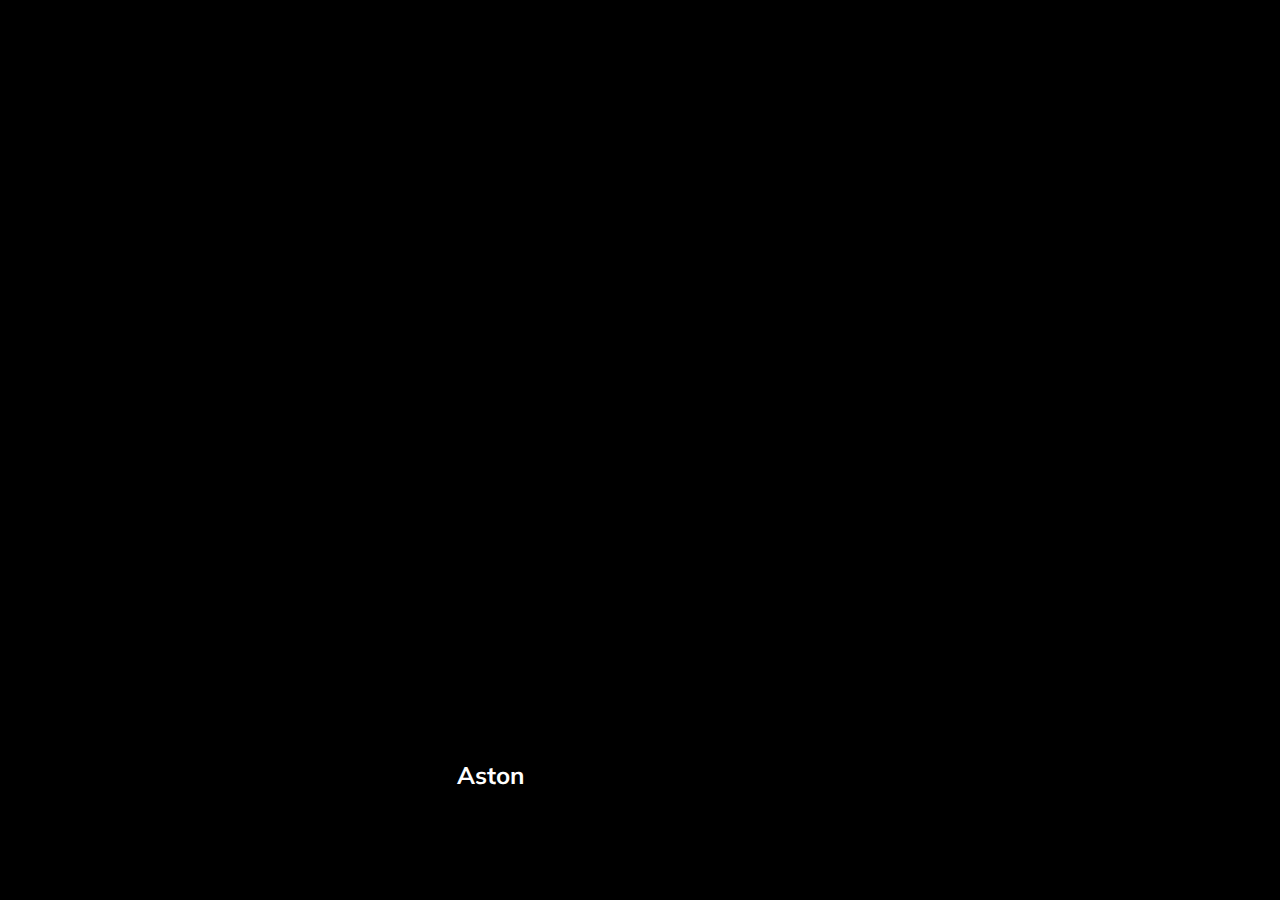
<file: 01-cards/index.html>
<!DOCTYPE html>
<html lang="en">
  <head>
    <meta charset="UTF-8" />
    <meta name="viewport" content="width=device-width, initial-scale=1.0" />
    <link rel="stylesheet" href="styles.css" />
    <title>Карточки | Проект 1</title>
  </head>
  <body>
    <div class="container">
      <div
        class="slide"
        style="
          background-image: url('https://images.unsplash.com/photo-1583121274602-3e2820c69888?ixid=MnwxMjA3fDB8MHxwaG90by1wYWdlfHx8fGVufDB8fHx8&ixlib=rb-1.2.1&auto=format&fit=crop&w=1650&q=80');
        "
      >
        <h3>Ferrari</h3>
      </div>
      <div
        class="slide"
        style="
          background-image: url('https://images.unsplash.com/photo-1573950940509-d924ee3fd345?ixlib=rb-1.2.1&ixid=MnwxMjA3fDB8MHxwaG90by1wYWdlfHx8fGVufDB8fHx8&auto=format&fit=crop&w=1696&q=80');
        "
      >
        <h3>Lamborghini</h3>
      </div>
      <div
        class="slide"
        style="
          background-image: url('https://images.unsplash.com/photo-1492144534655-ae79c964c9d7?ixlib=rb-1.2.1&ixid=MnwxMjA3fDB8MHxwaG90by1wYWdlfHx8fGVufDB8fHx8&auto=format&fit=crop&w=1694&q=80');
        "
      >
        <h3>Camaro</h3>
      </div>
      <div
        class="slide active"
        style="
          background-image: url('https://images.unsplash.com/photo-1535732820275-9ffd998cac22?ixlib=rb-1.2.1&ixid=MnwxMjA3fDB8MHxwaG90by1wYWdlfHx8fGVufDB8fHx8&auto=format&fit=crop&w=1650&q=80');
        "
      >
        <h3>Aston</h3>
      </div>
      <div
        class="slide"
        style="
          background-image: url('https://images.unsplash.com/photo-1554744512-d6c603f27c54?ixid=MnwxMjA3fDB8MHxwaG90by1wYWdlfHx8fGVufDB8fHx8&ixlib=rb-1.2.1&auto=format&fit=crop&w=1650&q=80');
        "
      >
        <h3>Tesla</h3>
      </div>
    </div>
    <script src="app.js"></script>
  </body>
</html>
</file>
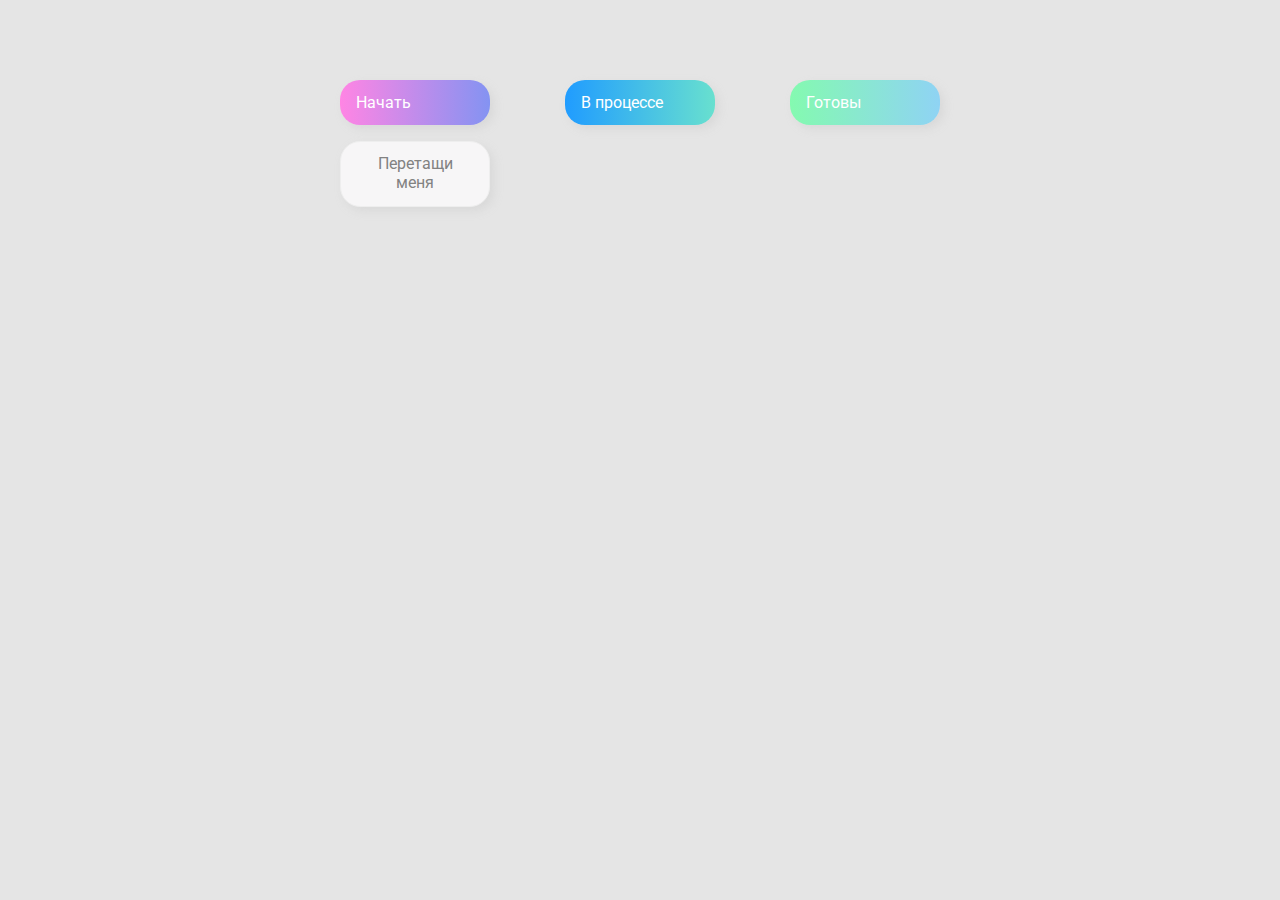
<file: 02-drag-n-drop-HW/index.html>
<!DOCTYPE html>
<html lang="en">
  <head>
    <meta charset="UTF-8" />
    <meta name="viewport" content="width=device-width, initial-scale=1.0" />
    <link rel="stylesheet" href="styles.css" />
    <title>Drag & Drop | Проект 2</title>
  </head>
  <body>
    <div>
      <div class="row">
        <div class="col-header start">Начать</div>
        <div class="col-header progress">В процессе</div>
        <div class="col-header done">Готовы</div>
      </div>

      <div class="row">
        <div class="placeholder">
          <div class="item" draggable="true">Перетащи меня</div>
        </div>
        <div class="placeholder"></div>
        <div class="placeholder"></div>
      </div>
    </div>
    <script src="app.js"></script>
  </body>
</html>
</file>
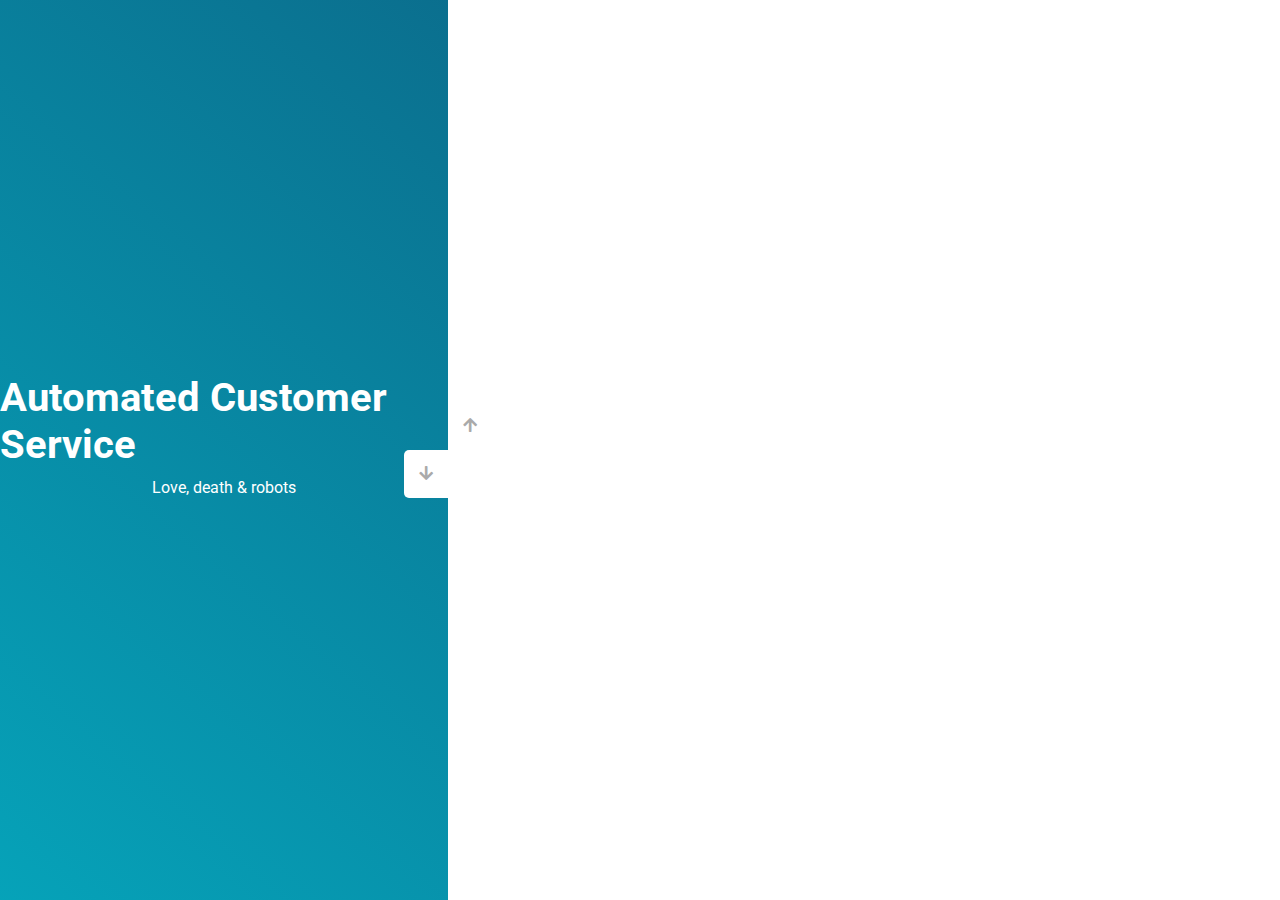
<file: 03-slider-HW/index.html>
<!DOCTYPE html>
<html lang="en">
  <head>
    <meta charset="UTF-8" />
    <meta name="viewport" content="width=device-width, initial-scale=1.0" />
    <link
      rel="stylesheet"
      href="https://cdnjs.cloudflare.com/ajax/libs/font-awesome/5.15.1/css/all.min.css"
    />
    <link rel="stylesheet" href="style.css" />
    <title>Слайдер | Проект 3</title>
  </head>
  <body>
    <div class="container">
      <div class="sidebar">
        <div
          style="
            background: linear-gradient(229.99deg, #eb4ca3 -26%, #8b6201 145%);
          "
        >
          <h1>Snow in the desert</h1>
          <p>Love, death & robots</p>
        </div>
        <div
          style="
            background: linear-gradient(215.32deg, #cebf8e -1%, #9e0706 124%);
          "
        >
          <h1>Life Hutch</h1>
          <p>Love, death & robots</p>
        </div>
        <div
          style="
            background: linear-gradient(221.87deg, #cecfc5 1%, #b6cf26 128%);
          "
        >
          <h1>Zima Blue</h1>
          <p>Love, death & robots</p>
        </div>
        <div
          style="
            background: linear-gradient(220.16deg, #0b6b8b -8%, #04b6c9 138%);
          "
        >
          <h1>Automated Customer Service</h1>
          <p>Love, death & robots</p>
        </div>
      </div>
      <div class="main-slide">
        <div
          style="
            background-image: url('https://images.unsplash.com/photo-1656425300960-236c7a6dccd8?ixlib=rb-1.2.1&ixid=MnwxMjA3fDB8MHxwaG90by1wYWdlfHx8fGVufDB8fHx8&auto=format&fit=crop&w=1935&q=80');
          "
        ></div>
        <div
          style="
            background-image: url('https://images.unsplash.com/photo-1532775946639-ebb276eb9a1c?ixlib=rb-1.2.1&ixid=MnwxMjA3fDB8MHxwaG90by1wYWdlfHx8fGVufDB8fHx8&auto=format&fit=crop&w=2070&q=80');
          "
        ></div>
        <div
          style="
            background-image: url('https://images.unsplash.com/photo-1657623338311-f546d1dd6444?ixlib=rb-1.2.1&ixid=MnwxMjA3fDB8MHxwaG90by1wYWdlfHx8fGVufDB8fHx8&auto=format&fit=crop&w=1974&q=80');
          "
        ></div>
        <div
          style="
            background-image: url('https://images.unsplash.com/photo-1656366631858-6d5ba6f5a58c?ixlib=rb-1.2.1&ixid=MnwxMjA3fDB8MHxwaG90by1wYWdlfHx8fGVufDB8fHx8&auto=format&fit=crop&w=1974&q=80');
          "
        ></div>
      </div>
      <div class="controls">
        <button class="down-button">
          <i class="fas fa-arrow-down"></i>
        </button>
        <button class="up-button">
          <i class="fas fa-arrow-up"></i>
        </button>
      </div>
    </div>
    <script src="app.js"></script>
  </body>
</html>
</file>
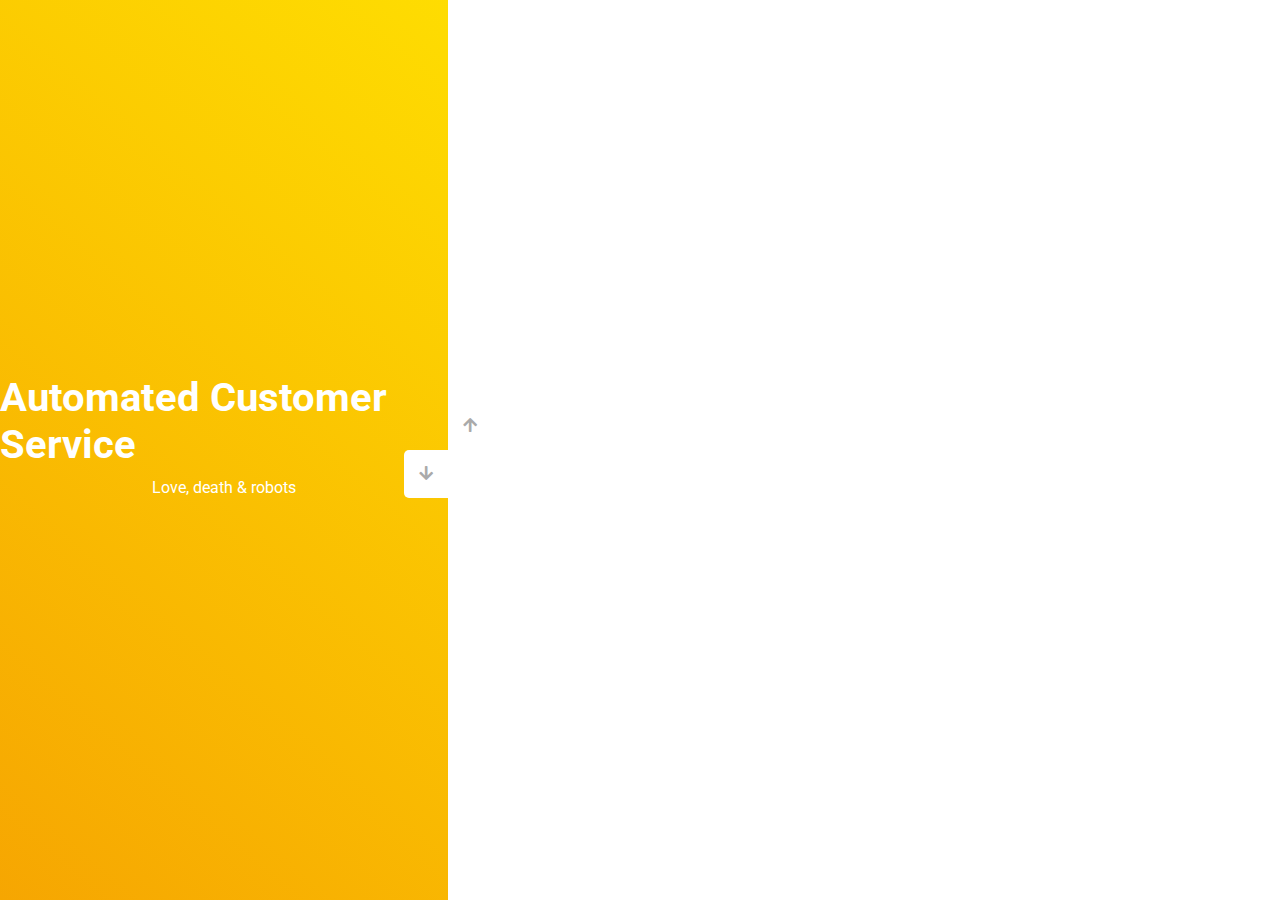
<file: 03-slider/index.html>
<!DOCTYPE html>
<html lang="en">
  <head>
    <meta charset="UTF-8" />
    <meta name="viewport" content="width=device-width, initial-scale=1.0" />
    <link
      rel="stylesheet"
      href="https://cdnjs.cloudflare.com/ajax/libs/font-awesome/5.15.1/css/all.min.css"
    />
    <link rel="stylesheet" href="style.css" />
    <title>Слайдер | Проект 3</title>
  </head>
  <body>
    <div class="container">
      <div class="sidebar">
        <div
          style="
            background: linear-gradient(229.99deg, #11dee9 -26%, #017e8b 145%);
          "
        >
          <h1>Snow in the desert</h1>
          <p>Love, death & robots</p>
        </div>
        <div
          style="
            background: linear-gradient(215.32deg, #f90306 -1%, #9e0706 124%);
          "
        >
          <h1>Life Hutch</h1>
          <p>Love, death & robots</p>
        </div>
        <div
          style="
            background: linear-gradient(221.87deg, #8308ea 1%, #5305af 128%);
          "
        >
          <h1>Zima Blue</h1>
          <p>Love, death & robots</p>
        </div>
        <div
          style="
            background: linear-gradient(220.16deg, #ffe101 -8%, #f39102 138%);
          "
        >
          <h1>Automated Customer Service</h1>
          <p>Love, death & robots</p>
        </div>
      </div>
      <div class="main-slide">
        <div
          style="
            background-image: url('https://images.unsplash.com/photo-1601574968106-b312ac309953?ixlib=rb-1.2.1&ixid=MnwxMjA3fDB8MHxwaG90by1wYWdlfHx8fGVufDB8fHx8&auto=format&fit=crop&w=1996&q=80');
          "
        ></div>
        <div
          style="
            background-image: url('https://images.unsplash.com/photo-1511447333015-45b65e60f6d5?ixid=MnwxMjA3fDB8MHxwaG90by1wYWdlfHx8fGVufDB8fHx8&ixlib=rb-1.2.1&auto=format&fit=crop&w=2023&q=80');
          "
        ></div>
        <div
          style="
            background-image: url('https://images.unsplash.com/photo-1501529301789-b48c1975542a?ixid=MnwxMjA3fDB8MHxwaG90by1wYWdlfHx8fGVufDB8fHx8&ixlib=rb-1.2.1&auto=format&fit=crop&w=1950&q=80');
          "
        ></div>
        <div
          style="
            background-image: url('https://images.unsplash.com/photo-1520263115673-610416f52ab6?ixlib=rb-1.2.1&ixid=MnwxMjA3fDB8MHxwaG90by1wYWdlfHx8fGVufDB8fHx8&auto=format&fit=crop&w=1950&q=80');
          "
        ></div>
      </div>
      <div class="controls">
        <button class="down-button">
          <i class="fas fa-arrow-down"></i>
        </button>
        <button class="up-button">
          <i class="fas fa-arrow-up"></i>
        </button>
      </div>
    </div>
    <script src="app.js"></script>
  </body>
</html>
</file>
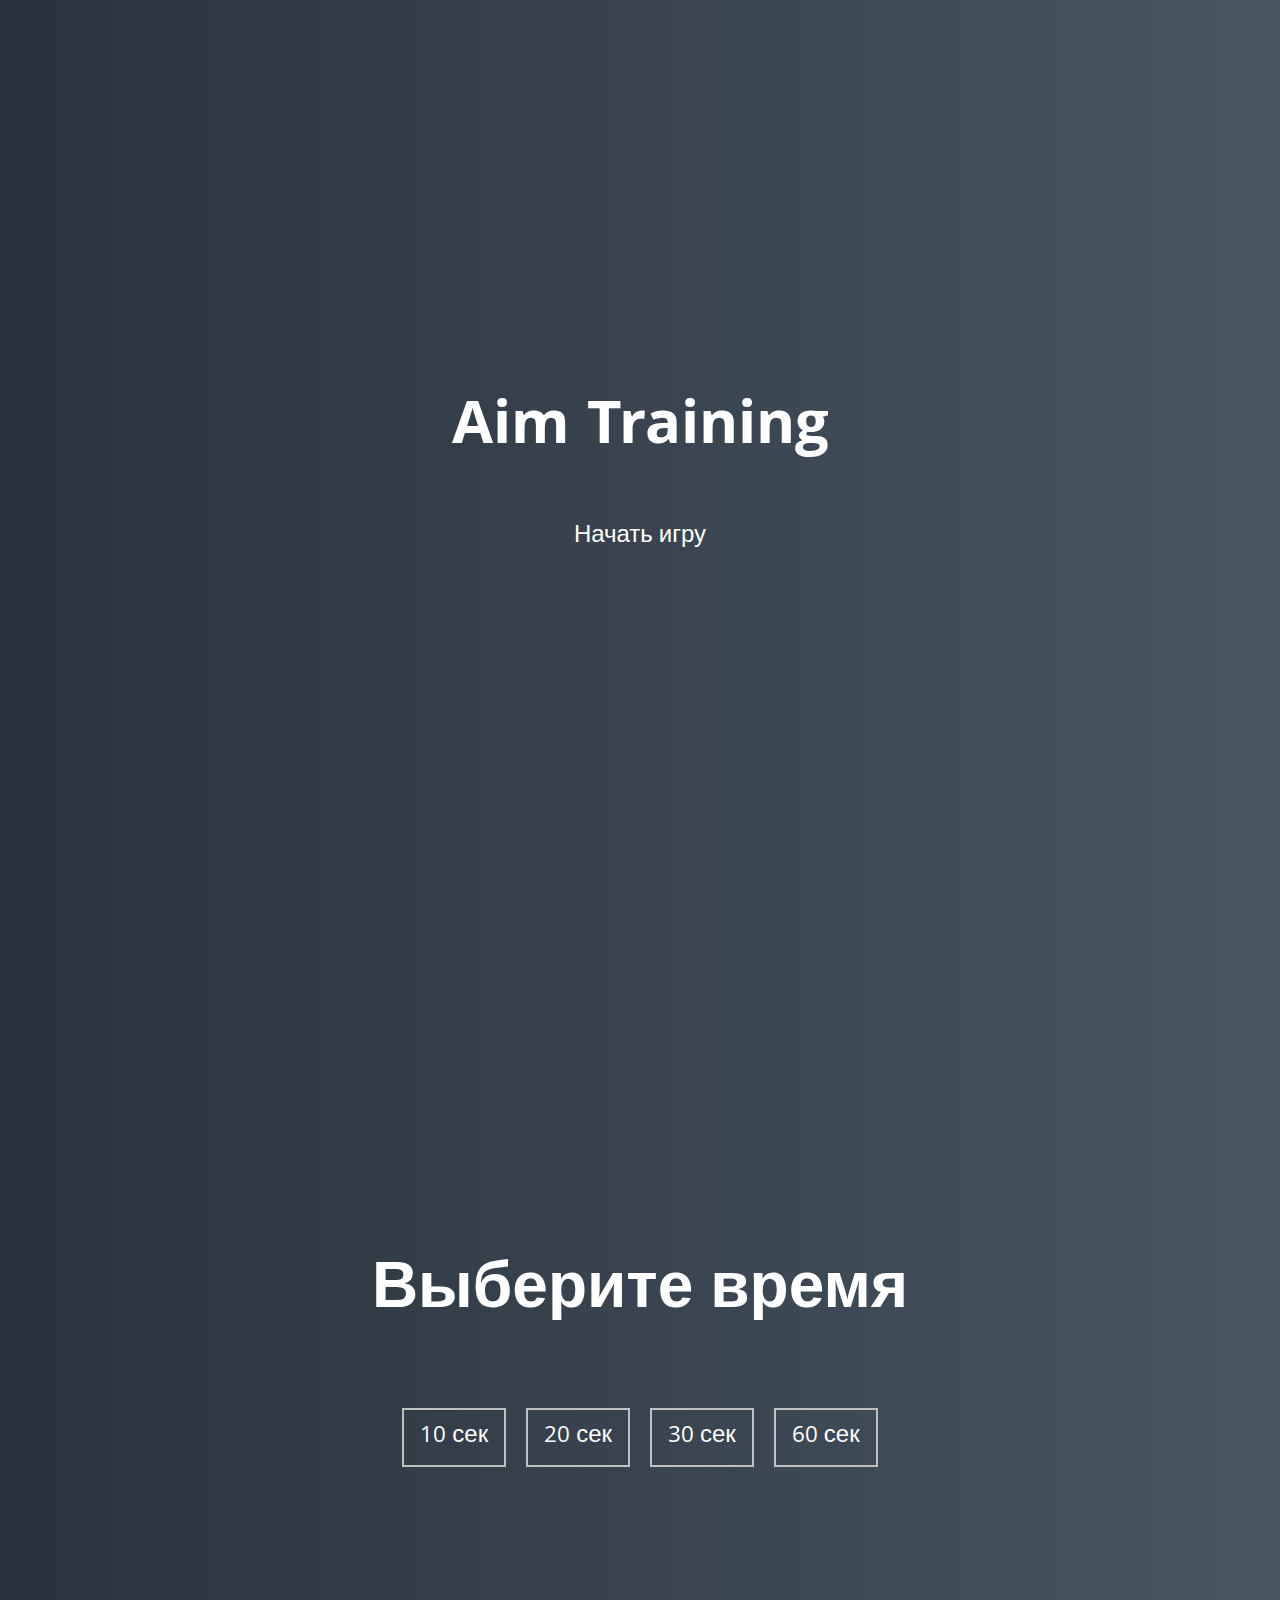
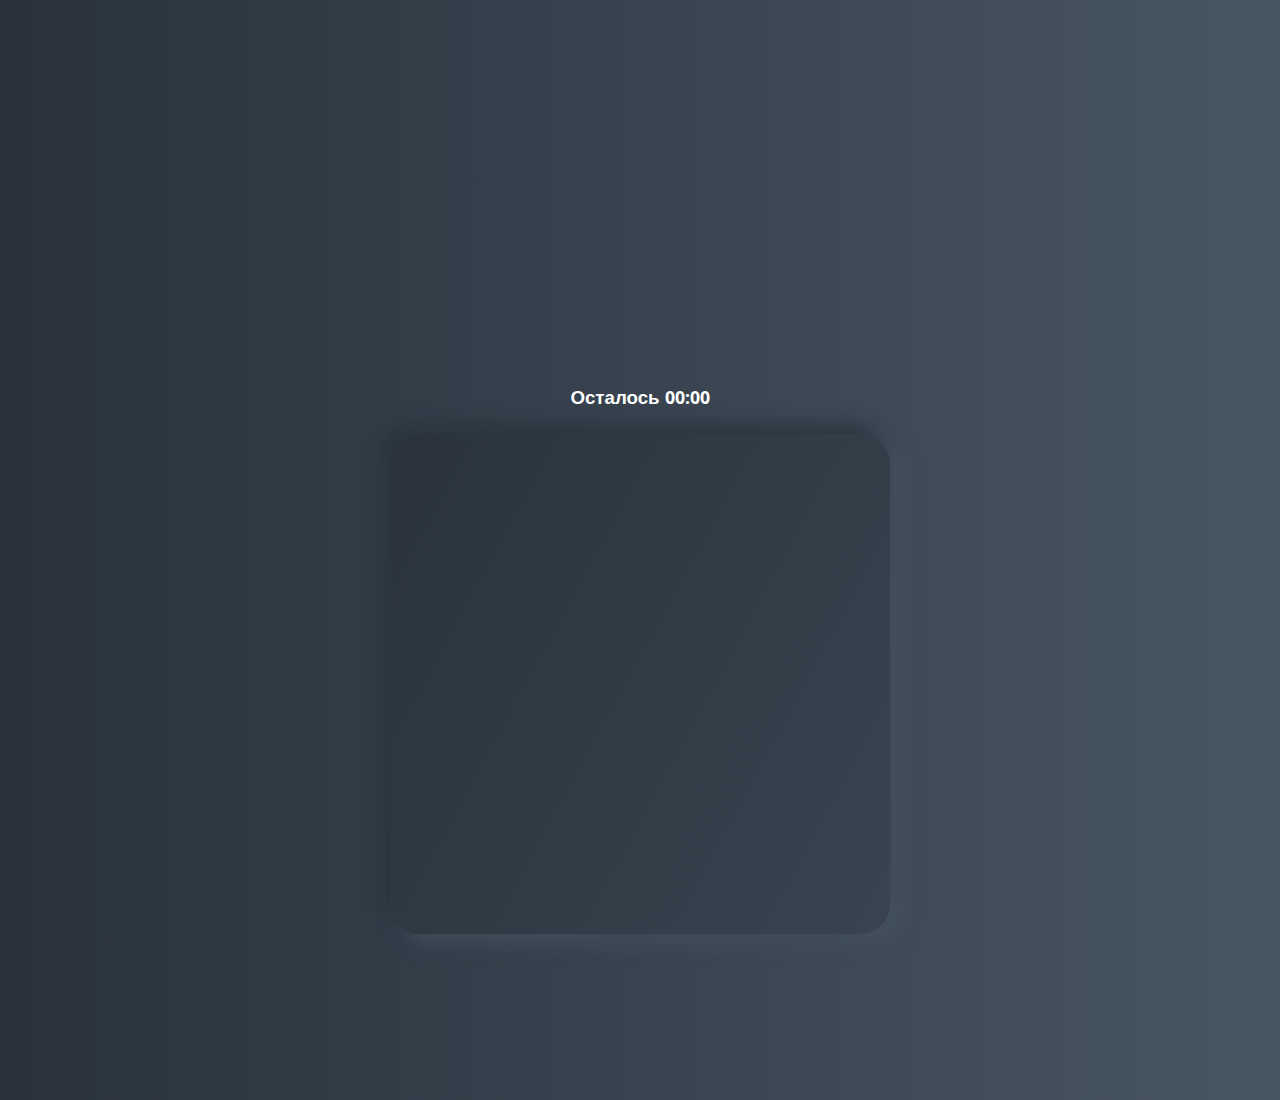
<file: 05-aim-game-HW/index.html>
<!DOCTYPE html>
<html lang="en">
  <head>
    <meta charset="UTF-8" />
    <meta name="viewport" content="width=device-width, initial-scale=1.0" />
    <link rel="stylesheet" href="styles.css" />
    <title>Aim Training | Проект 5</title>
  </head>
  <body>
    <div class="screen">
      <h1>Aim Training</h1>
      <a href="#" class="start" id="start">Начать игру</a>
    </div>

    <div class="screen">
      <h1>Выберите время</h1>
      <ul class="time-list" id="time-list">
        <li>
          <button class="time-btn" data-time="10">10 сек</button>
        </li>
        <li>
          <button class="time-btn" data-time="20">20 сек</button>
        </li>
        <li>
          <button class="time-btn" data-time="30">30 сек</button>
        </li>
        <li>
          <button class="time-btn" data-time="60">60 сек</button>
        </li>
      </ul>
    </div>

    <div class="screen">
      <h3>Осталось <span id="time">00:00</span></h3>
      <div class="board" id="board"></div>
    </div>
    <script src="app.js"></script>
  </body>
</html>
</file>
<file: 01-cards/styles.css>
@import url("https://fonts.googleapis.com/css?family=Muli&display=swap");

* {
  box-sizing: border-box;
}

body {
  font-family: "Muli", sans-serif;
  overflow: hidden;
  margin: 0;
  background-color: black;
  height: 100vh;
  display: flex;
  justify-content: center;
  align-items: center;
}

.container {
  width: 100%;
  display: flex;
  padding: 0 200px;
}

.slide {
  height: 80vh;
  border-radius: 20px;
  margin: 10px;
  cursor: pointer;
  color: white;
  flex: 1;
  background-size: cover;
  background-position: center;
  background-repeat: no-repeat;
  position: relative;
  transition: all 500ms ease-in-out;
}

.slide h3 {
  position: absolute;
  font-size: 24px;
  bottom: 20px;
  left: 20px;
  margin: 0;
  opacity: 0;
}

.slide.active {
  flex: 10;
}

.slide.active h3 {
  opacity: 1;
  transition: opacity 0.3s ease-in 0.4s;
}
</file>
<file: 02-drag-n-drop-HW/styles.css>
@import url("https://fonts.googleapis.com/css?family=Roboto&display=swap");

* {
  box-sizing: border-box;
}

body {
  font-family: "Roboto", sans-serif;
  background-color: #e5e5e5;
  display: flex;
  padding-top: 5rem;
  justify-content: center;
  overflow: hidden;
  margin: 0;
}

.row {
  display: flex;
  width: 600px;
  justify-content: space-between;
  margin-bottom: 1rem;
}

.col-header {
  width: 150px;
  box-shadow: 4px 4px 9px rgba(198, 198, 198, 0.36);
  border-radius: 20px;
  padding: 0.8rem 1rem;
  color: #fff;
}

.item {
  width: 150px;
  height: 66px;
  border: 1px solid #eee;
  box-shadow: 4px 4px 9px rgba(198, 198, 198, 0.36);
  border-radius: 20px;
  background: #f7f6f7;
  padding: 0.8rem 1rem;
  color: #828282;
  text-align: center;
  cursor: grab;
}

.item:active {
  cursor: grabbing;
}

.placeholder {
  width: 150px;
  height: 66px;
}

.start {
  background: linear-gradient(90deg, #ff85e4 0%, #229efd 179.25%);
}

.progress {
  background: linear-gradient(90deg, #209cff 0%, #68e0cf 100%);
}

.done {
  background: linear-gradient(90deg, #84fab0 0%, #8fd3f4 100%);
}

.hold {
  background: linear-gradient(90deg, #ff85e4 0%, #84fab0 50%, #8fd3f4 100%);
  border: 5px solid #eee;
  color: white;
}

.hide {
  display: none;
}

.hovered {
  border: 2px solid blue;
  border-style: dashed;
}
</file>
<file: 03-slider-HW/style.css>
@import url('https://fonts.googleapis.com/css?family=Roboto&display=swap');

* {
  box-sizing: border-box;
  margin: 0;
  padding: 0;
}

body {
  font-family: 'Roboto', sans-serif;
  height: 100vh;
}

.container {
  position: relative;
  overflow: hidden;
  width: 100vw;
  height: 100vh;
}

.sidebar {
  height: 100%;
  width: 35%;
  position: absolute;
  top: 0;
  left: 0;
  transition: transform 0.5s ease-in-out;
}

.sidebar > div {
  height: 100%;
  width: 100%;
  display: flex;
  flex-direction: column;
  align-items: center;
  justify-content: center;
  color: #fff;
}

.sidebar h1 {
  font-size: 40px;
  margin-bottom: 10px;
  margin-top: -30px;
}

.main-slide {
  height: 100%;
  position: absolute;
  top: 0;
  left: 35%;
  width: 65%;
  transition: transform 0.5s ease-in-out;
}

.main-slide > div {
  background-repeat: no-repeat;
  background-size: cover;
  background-position: center center;
  height: 100%;
  width: 100%;
}

button {
  background-color: #fff;
  border: none;
  color: #aaa;
  cursor: pointer;
  font-size: 16px;
  padding: 15px;
}

button:hover {
  color: #222;
}

button:focus {
  outline: none;
}

.container .controls button {
  position: absolute;
  left: 35%;
  top: 50%;
  z-index: 100;
}

.container .controls .down-button {
  transform: translateX(-100%);
  border-top-left-radius: 5px;
  border-bottom-left-radius: 5px;
}

.container .controls .up-button {
  transform: translateY(-100%);
  border-top-right-radius: 5px;
  border-bottom-right-radius: 5px;
}
</file>
<file: 03-slider/style.css>
@import url('https://fonts.googleapis.com/css?family=Roboto&display=swap');

* {
  box-sizing: border-box;
  margin: 0;
  padding: 0;
}

body {
  font-family: 'Roboto', sans-serif;
  height: 100vh;
}

.container {
  position: relative;
  overflow: hidden;
  width: 100vw;
  height: 100vh;
}

.sidebar {
  height: 100%;
  width: 35%;
  position: absolute;
  top: 0;
  left: 0;
  transition: transform 0.5s ease-in-out;
}

.sidebar > div {
  height: 100%;
  width: 100%;
  display: flex;
  flex-direction: column;
  align-items: center;
  justify-content: center;
  color: #fff;
}

.sidebar h1 {
  font-size: 40px;
  margin-bottom: 10px;
  margin-top: -30px;
}

.main-slide {
  height: 100%;
  position: absolute;
  top: 0;
  left: 35%;
  width: 65%;
  transition: transform 0.5s ease-in-out;
}

.main-slide > div {
  background-repeat: no-repeat;
  background-size: cover;
  background-position: center center;
  height: 100%;
  width: 100%;
}

button {
  background-color: #fff;
  border: none;
  color: #aaa;
  cursor: pointer;
  font-size: 16px;
  padding: 15px;
}

button:hover {
  color: #222;
}

button:focus {
  outline: none;
}

.container .controls button {
  position: absolute;
  left: 35%;
  top: 50%;
  z-index: 100;
}

.container .controls .down-button {
  transform: translateX(-100%);
  border-top-left-radius: 5px;
  border-bottom-left-radius: 5px;
}

.container .controls .up-button {
  transform: translateY(-100%);
  border-top-right-radius: 5px;
  border-bottom-right-radius: 5px;
}
</file>
<file: 05-aim-game-HW/styles.css>
@import url("https://fonts.googleapis.com/css?family=Khula&display=swap");

* {
  box-sizing: border-box;
}

body {
  color: #fff;
  font-family: "Khula", sans-serif;
  height: 100vh;
  overflow: hidden;
  margin: 0;
  text-align: center;
}

a {
  color: #fff;
  text-decoration: none;
}

a:hover {
  color: #16d9e3;
}

.start {
  font-size: 1.5rem;
}

h1 {
  line-height: 1.4;
  font-size: 4rem;
}

.screen {
  display: flex;
  flex-direction: column;
  align-items: center;
  justify-content: center;
  height: 100vh;
  width: 100vw;
  transition: margin 0.5s ease-out;
  background: linear-gradient(90deg, #29323c 0%, #485563 100%);
}

.screen.up {
  margin-top: -100vh;
}

.time-list {
  display: flex;
  flex-wrap: wrap;
  justify-content: center;
  list-style: none;
  padding: 0;
}

.time-list li {
  margin: 10px;
}

.time-btn {
  background-color: transparent;
  border: 2px solid #c0c0c0;
  color: #fff;
  cursor: pointer;
  font-family: inherit;
  padding: 0.5rem 1rem;
  font-size: 1.5rem;
}

.time-btn:hover {
  border: 2px solid #16d9e3;
  color: #16d9e3;
}

.hide {
  opacity: 0;
}

.primary {
  color: #16d9e3;
}

.board {
  display: flex;
  justify-content: center;
  align-items: center;
  position: relative;
  width: 500px;
  height: 500px;
  background: linear-gradient(118.38deg, #29323c -4.6%, #485563 200.44%);
  box-shadow: -8px -8px 20px #2a333d, 10px 7px 20px #475462;
  border-radius: 30px;
  overflow: hidden;
}

.circle {
  background: linear-gradient(90deg, #16d9e3 0%, #30c7ec 47%, #46aef7 100%);
  position: absolute;
  border-radius: 50%;
  cursor: pointer;
}
</file>
